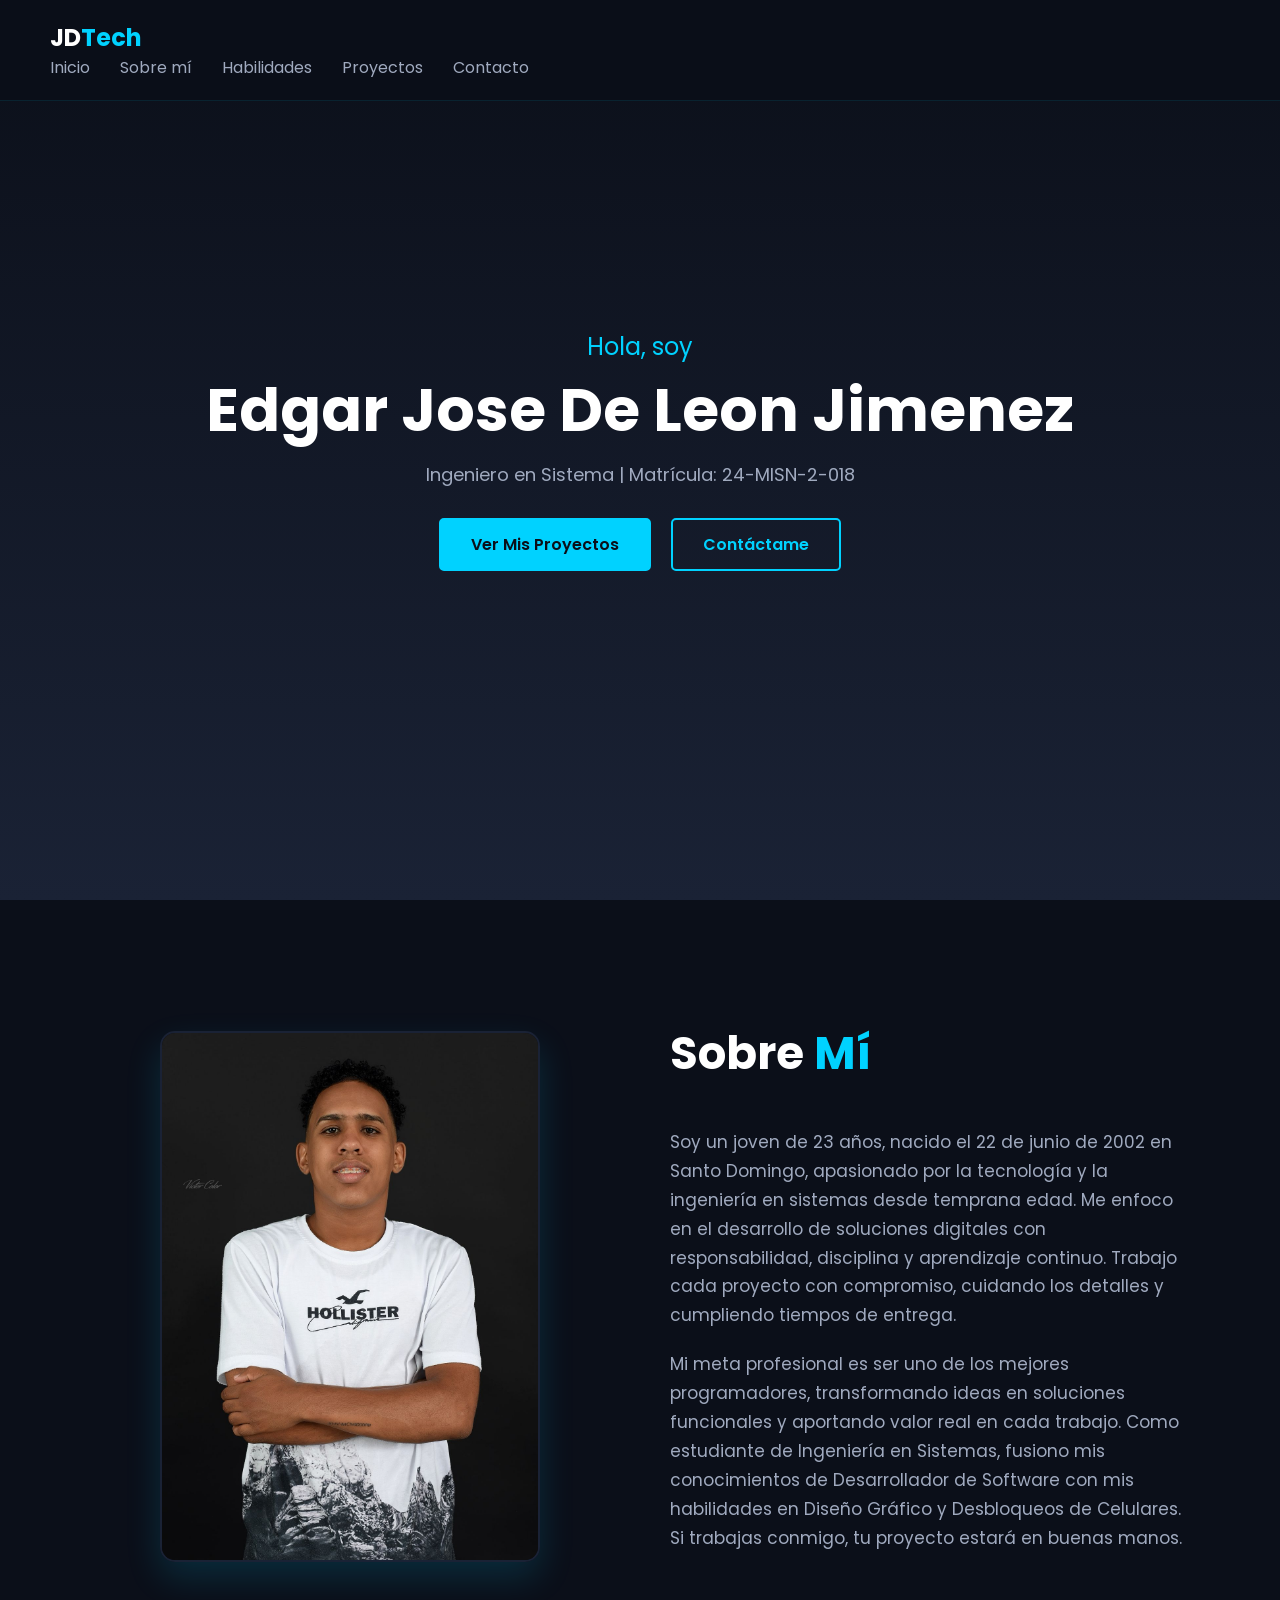
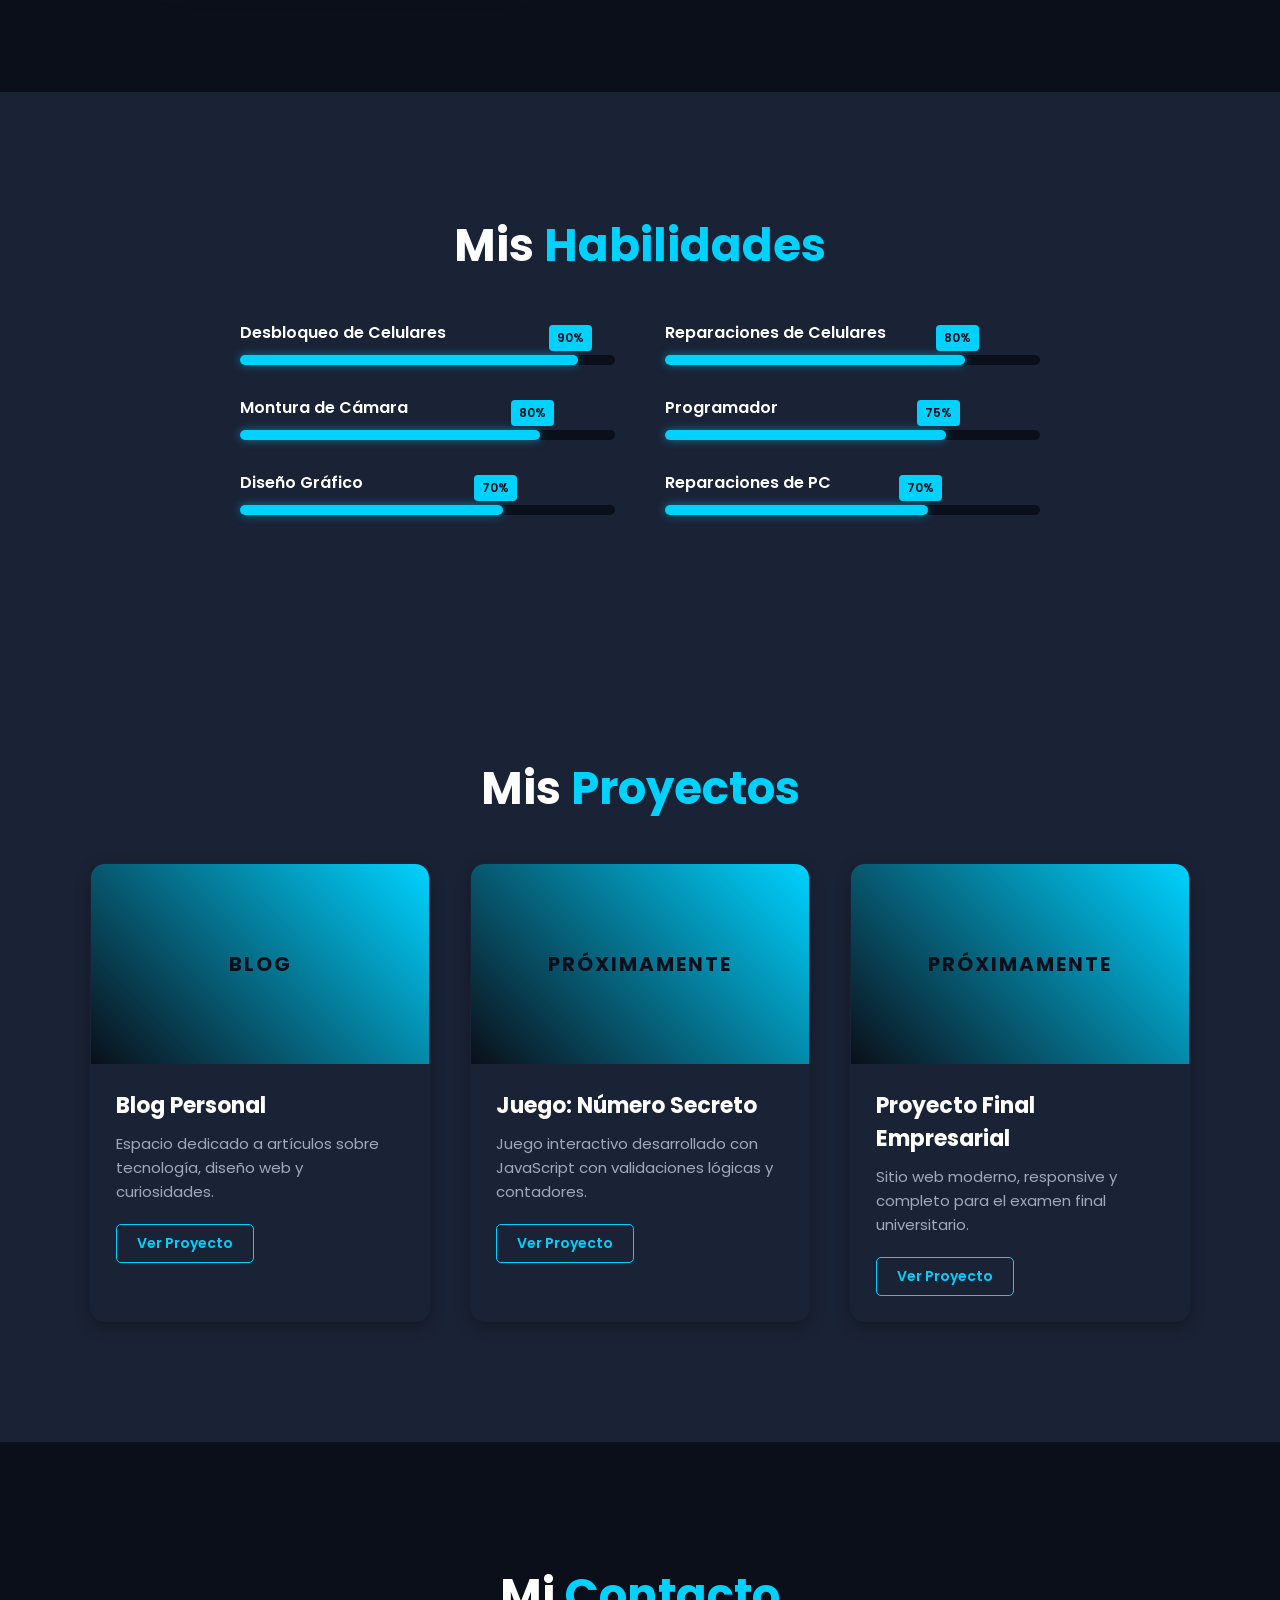
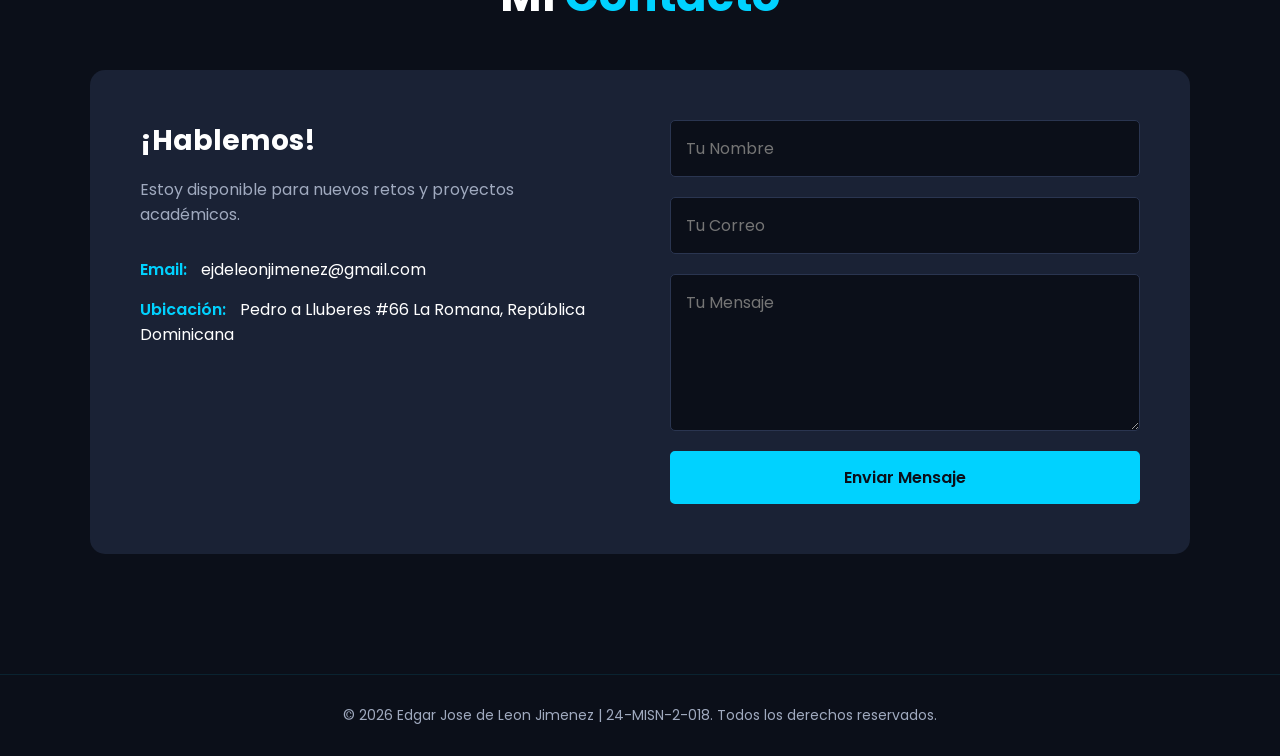
<file: index.html>
<!DOCTYPE html>
<html lang="es">
<head>
    <meta charset="UTF-8">
    <meta name="viewport" content="width=device-width, initial-scale=1.0">
    <title>JDTech | Portafolio Profesional</title>
    <link rel="preconnect" href="https://fonts.googleapis.com">
    <link rel="preconnect" href="https://fonts.gstatic.com" crossorigin>
    <link href="https://fonts.googleapis.com/css2?family=Poppins:wght@300;400;600;700&display=swap" rel="stylesheet">
    <link rel="stylesheet" href="style.css">
</head>
<body>
    <header>
        <nav>
            <div class="logo">JD<span>Tech</span></div>
            <ul class="menu">
                <li><a href="#inicio">Inicio</a></li>
                <li><a href="#sobre-mi">Sobre mí</a></li>
                <li><a href="#habilidades">Habilidades</a></li>
                <li><a href="#proyectos">Proyectos</a></li>
                <li><a href="#contacto">Contacto</a></li>
            </ul>
        </nav>
    </header>

    <main>
        <section id="inicio" class="hero">
            <div class="hero-content">
                <h2>Hola, soy</h2>
                <h1>Edgar Jose De Leon Jimenez</h1>
                <p>Ingeniero en Sistema | Matrícula: 24-MISN-2-018</p>
                <div class="botones">
                    <a href="#proyectos" class="btn-primary">Ver Mis Proyectos</a>
                    <a href="#contacto" class="btn-secondary">Contáctame</a>
                </div>
            </div>
        </section>

        <section id="sobre-mi" class="sobre-mi">
            <div class="container">
                <div class="sobre-mi-img">
                    <img src="perfil.jpg" alt="Foto de Edgar De León">
                </div>
                <div class="sobre-mi-texto">
                    <h2>Sobre <span>Mí</span></h2>
                    <p>Soy un joven de 23 años, nacido el 22 de junio de 2002 en Santo Domingo, apasionado por la tecnología y la ingeniería en sistemas desde temprana edad. Me enfoco en el desarrollo de soluciones digitales con responsabilidad, disciplina y aprendizaje continuo. Trabajo cada proyecto con compromiso, cuidando los detalles y cumpliendo tiempos de entrega.</p>
                    <p>Mi meta profesional es ser uno de los mejores programadores, transformando ideas en soluciones funcionales y aportando valor real en cada trabajo. Como estudiante de Ingeniería en Sistemas, fusiono mis conocimientos de Desarrollador de Software con mis habilidades en Diseño Gráfico y Desbloqueos de Celulares. Si trabajas conmigo, tu proyecto estará en buenas manos.</p>
                </div>
            </div>
        </section>

        <section id="habilidades" class="habilidades">
            <div class="container-habilidades">
                <h2>Mis <span>Habilidades</span></h2>
                <div class="skills-grid">
                    <div class="skill-box">
                        <span class="title">Desbloqueo de Celulares</span>
                        <div class="skill-bar">
                            <span class="skill-per" style="width: 90%;">
                                <span class="tooltip">90%</span>
                            </span>
                        </div>
                    </div>
                    <div class="skill-box">
                        <span class="title">Reparaciones de Celulares</span>
                        <div class="skill-bar">
                            <span class="skill-per" style="width: 80%;">
                                <span class="tooltip">80%</span>
                            </span>
                        </div>
                    </div>
                    <div class="skill-box">
                        <span class="title">Montura de Cámara</span>
                        <div class="skill-bar">
                            <span class="skill-per" style="width: 80%;">
                                <span class="tooltip">80%</span>
                            </span>
                        </div>
                    </div>
                    <div class="skill-box">
                        <span class="title">Programador</span>
                        <div class="skill-bar">
                            <span class="skill-per" style="width: 75%;">
                                <span class="tooltip">75%</span>
                            </span>
                        </div>
                    </div>
                    <div class="skill-box">
                        <span class="title">Diseño Gráfico</span>
                        <div class="skill-bar">
                            <span class="skill-per" style="width: 70%;">
                                <span class="tooltip">70%</span>
                            </span>
                        </div>
                    </div>
                    <div class="skill-box">
                        <span class="title">Reparaciones de PC</span>
                        <div class="skill-bar">
                            <span class="skill-per" style="width: 70%;">
                                <span class="tooltip">70%</span>
                            </span>
                        </div>
                    </div>
                </div>
            </div>
        </section>

        <section id="proyectos" class="proyectos">
            <div class="container">
                <h2>Mis <span>Proyectos</span></h2>
                <div class="proyectos-grid">
                    <div class="proyecto-card">
                        <div class="proyecto-img">
                            <span>Blog</span>
                        </div>
                        <div class="proyecto-info">
                            <h4>Blog Personal</h4>
                            <p>Espacio dedicado a artículos sobre tecnología, diseño web y curiosidades.</p>
                            <a href="blog.html" class="btn-proyecto">Ver Proyecto</a>
                        </div>
                    </div>
                    <div class="proyecto-card">
                        <div class="proyecto-img">
                            <span>Próximamente</span>
                        </div>
                        <div class="proyecto-info">
                            <h4>Juego: Número Secreto</h4>
                            <p>Juego interactivo desarrollado con JavaScript con validaciones lógicas y contadores.</p>
                            <a href="#" class="btn-proyecto">Ver Proyecto</a>
                        </div>
                    </div>
                    <div class="proyecto-card">
                        <div class="proyecto-img">
                            <span>Próximamente</span>
                        </div>
                        <div class="proyecto-info">
                            <h4>Proyecto Final Empresarial</h4>
                            <p>Sitio web moderno, responsive y completo para el examen final universitario.</p>
                            <a href="#" class="btn-proyecto">Ver Proyecto</a>
                        </div>
                    </div>
                </div>
            </div>
        </section>

        <section id="contacto" class="contacto">
            <div class="container">
                <h2>Mi <span>Contacto</span></h2>
                <div class="contacto-grid">
                    <div class="contacto-info">
                        <h3>¡Hablemos!</h3>
                        <p>Estoy disponible para nuevos retos y proyectos académicos.</p>
                        <div class="info-item">
                            <span>Email:</span> ejdeleonjimenez@gmail.com
                        </div>
                        <div class="info-item">
                            <span>Ubicación:</span> Pedro a Lluberes #66 La Romana, República Dominicana
                        </div>
                    </div>
                    <form class="contacto-form">
                        <input type="text" placeholder="Tu Nombre" required>
                        <input type="email" placeholder="Tu Correo" required>
                        <textarea placeholder="Tu Mensaje" rows="5" required></textarea>
                        <button type="submit" class="btn-primary">Enviar Mensaje</button>
                    </form>
                </div>
            </div>
        </section>
    </main>

    <footer>
        <p>&copy; 2026 Edgar Jose de Leon Jimenez | 24-MISN-2-018. Todos los derechos reservados.</p>
    </footer>
</body>
</html>
</file>
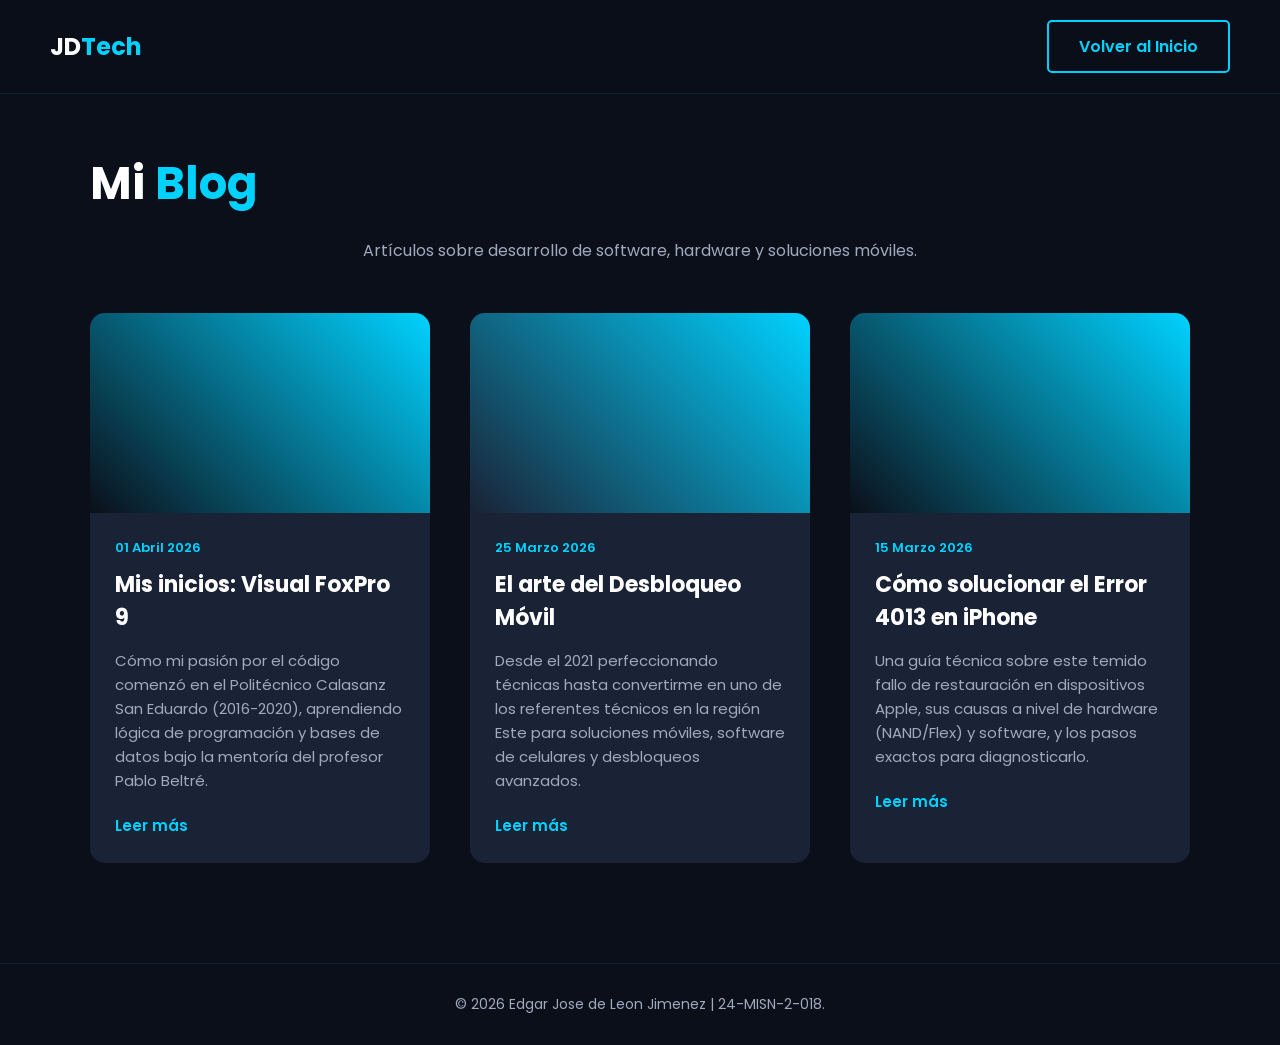
<file: blog.html>
<!DOCTYPE html>
<html lang="es">
<head>
    <meta charset="UTF-8">
    <meta name="viewport" content="width=device-width, initial-scale=1.0">
    <title>JDTech | Blog Personal</title>
    <link href="https://fonts.googleapis.com/css2?family=Poppins:wght@300;400;600;700&display=swap" rel="stylesheet">
    <link rel="stylesheet" href="style.css">
</head>
<body>
    <header>
        <div class="logo">JD<span>Tech</span></div>
        <a href="index.html" class="btn-secondary">Volver al Inicio</a>
    </header>

    <main class="blog-page">
        <div class="container">
            <h2>Mi <span>Blog</span></h2>
            <p class="blog-subtitle">Artículos sobre desarrollo de software, hardware y soluciones móviles.</p>
            
            <div class="blog-grid">
                <article class="blog-card">
                    <div class="blog-img" style="background: linear-gradient(45deg, #0b0f19, #00d2ff);"></div>
                    <div class="blog-info">
                        <span class="fecha">01 Abril 2026</span>
                        <h3>Mis inicios: Visual FoxPro 9</h3>
                        <p>Cómo mi pasión por el código comenzó en el Politécnico Calasanz San Eduardo (2016-2020), aprendiendo lógica de programación y bases de datos bajo la mentoría del profesor Pablo Beltré.</p>
                        <a href="#" class="btn-leer">Leer más</a>
                    </div>
                </article>
                
                <article class="blog-card">
                    <div class="blog-img" style="background: linear-gradient(45deg, #1a2235, #00d2ff);"></div>
                    <div class="blog-info">
                        <span class="fecha">25 Marzo 2026</span>
                        <h3>El arte del Desbloqueo Móvil</h3>
                        <p>Desde el 2021 perfeccionando técnicas hasta convertirme en uno de los referentes técnicos en la región Este para soluciones móviles, software de celulares y desbloqueos avanzados.</p>
                        <a href="#" class="btn-leer">Leer más</a>
                    </div>
                </article>

                <article class="blog-card">
                    <div class="blog-img" style="background: linear-gradient(45deg, #0b0f19, #00d2ff);"></div>
                    <div class="blog-info">
                        <span class="fecha">15 Marzo 2026</span>
                        <h3>Cómo solucionar el Error 4013 en iPhone</h3>
                        <p>Una guía técnica sobre este temido fallo de restauración en dispositivos Apple, sus causas a nivel de hardware (NAND/Flex) y software, y los pasos exactos para diagnosticarlo.</p>
                        <a href="#" class="btn-leer">Leer más</a>
                    </div>
                </article>
            </div>
        </div>
    </main>

    <footer>
        <p>&copy; 2026 Edgar Jose de Leon Jimenez | 24-MISN-2-018.</p>
    </footer>
</body>
</html>
</file>
<file: style.css>
::selection {
    background-color: #00d2ff;
    color: #0b0f19;
}

::-webkit-scrollbar {
    width: 10px;
}

::-webkit-scrollbar-track {
    background: #0b0f19;
}

::-webkit-scrollbar-thumb {
    background: #1a2235;
    border: 1px solid rgba(0, 210, 255, 0.3);
    border-radius: 5px;
}

::-webkit-scrollbar-thumb:hover {
    background: #00d2ff;
}

* {
    margin: 0;
    padding: 0;
    box-sizing: border-box;
    font-family: 'Poppins', sans-serif;
    scroll-behavior: smooth;
}

body {
    background-color: #0b0f19;
    color: #ffffff;
}

header {
    width: 100%;
    padding: 20px 50px;
    background: rgba(11, 15, 25, 0.95);
    backdrop-filter: blur(10px);
    position: fixed;
    top: 0;
    z-index: 100;
    display: flex;
    justify-content: space-between;
    align-items: center;
    border-bottom: 1px solid rgba(0, 210, 255, 0.1);
}

.logo {
    font-size: 24px;
    font-weight: 700;
    color: #ffffff;
}

.logo span {
    color: #00d2ff;
}

.menu {
    display: flex;
    list-style: none;
    gap: 30px;
}

.menu li a {
    text-decoration: none;
    color: #a0aabf;
    font-size: 16px;
    font-weight: 400;
    transition: color 0.3s ease;
}

.menu li a:hover {
    color: #00d2ff;
}

.hero {
    min-height: 100vh;
    display: flex;
    align-items: center;
    justify-content: center;
    text-align: center;
    padding: 0 20px;
    background: linear-gradient(to bottom, #0b0f19, #1a2235);
}

.hero-content h2 {
    font-size: 24px;
    color: #00d2ff;
    font-weight: 400;
    margin-bottom: 10px;
}

.hero-content h1 {
    font-size: 60px;
    font-weight: 700;
    margin-bottom: 15px;
    line-height: 1.2;
}

.hero-content p {
    font-size: 18px;
    color: #a0aabf;
    margin-bottom: 30px;
}

.botones {
    display: flex;
    gap: 20px;
    justify-content: center;
}

.btn-primary, .btn-secondary {
    padding: 12px 30px;
    border-radius: 5px;
    text-decoration: none;
    font-weight: 600;
    font-size: 16px;
    transition: all 0.3s ease;
    cursor: pointer;
}

.btn-primary {
    background-color: #00d2ff;
    color: #0b0f19;
    border: 2px solid #00d2ff;
}

.btn-primary:hover {
    background-color: transparent;
    color: #00d2ff;
    box-shadow: 0 0 15px rgba(0, 210, 255, 0.4);
}

.btn-secondary {
    background-color: transparent;
    color: #00d2ff;
    border: 2px solid #00d2ff;
}

.btn-secondary:hover {
    background-color: #00d2ff;
    color: #0b0f19;
    box-shadow: 0 0 15px rgba(0, 210, 255, 0.4);
}

.sobre-mi, .contacto {
    padding: 120px 20px;
    background-color: #0b0f19;
}

.habilidades, .proyectos {
    padding: 120px 20px;
    background-color: #1a2235;
}

.container, .container-habilidades {
    max-width: 1100px;
    margin: 0 auto;
}

.container-habilidades {
    max-width: 800px;
}

.sobre-mi .container {
    display: flex;
    align-items: center;
    justify-content: space-between;
    gap: 60px;
}

.sobre-mi-img {
    flex: 1;
    display: flex;
    justify-content: center;
}

.sobre-mi-img img {
    width: 100%;
    max-width: 380px;
    border-radius: 15px;
    box-shadow: 0 15px 35px rgba(0, 210, 255, 0.15);
    border: 2px solid #1a2235;
    transition: transform 0.3s ease, border-color 0.3s ease;
}

.sobre-mi-img img:hover {
    transform: translateY(-10px);
    border-color: #00d2ff;
}

.sobre-mi-texto {
    flex: 1;
}

h2 {
    font-size: 45px;
    margin-bottom: 40px;
    color: #ffffff;
}

.habilidades h2, .proyectos h2, .contacto h2 {
    text-align: center;
}

h2 span {
    color: #00d2ff;
}

.sobre-mi-texto p {
    font-size: 17px;
    color: #a0aabf;
    margin-bottom: 20px;
    line-height: 1.7;
}

.skills-grid {
    display: grid;
    grid-template-columns: 1fr 1fr;
    gap: 30px 50px;
}

.skill-box {
    width: 100%;
}

.skill-box .title {
    display: block;
    font-size: 16px;
    font-weight: 600;
    color: #ffffff;
    margin-bottom: 10px;
}

.skill-bar {
    height: 10px;
    width: 100%;
    background-color: #0b0f19;
    border-radius: 6px;
    position: relative;
}

.skill-per {
    position: relative;
    display: block;
    height: 100%;
    background-color: #00d2ff;
    border-radius: 6px;
    box-shadow: 0 0 10px rgba(0, 210, 255, 0.5);
    animation: progress 1.5s ease-in-out forwards;
    opacity: 0;
}

.skill-per .tooltip {
    position: absolute;
    right: -14px;
    top: -30px;
    font-size: 12px;
    font-weight: 600;
    color: #0b0f19;
    padding: 4px 8px;
    background-color: #00d2ff;
    border-radius: 4px;
    z-index: 1;
}

.skill-per .tooltip::before {
    content: "";
    position: absolute;
    left: 50%;
    bottom: -4px;
    transform: translateX(-50%);
    border-width: 5px;
    border-style: solid;
    border-color: #00d2ff transparent transparent transparent;
}

@keyframes progress {
    0% { width: 0; opacity: 1; }
    100% { opacity: 1; }
}

.proyectos-grid {
    display: grid;
    grid-template-columns: repeat(auto-fit, minmax(320px, 1fr));
    gap: 40px;
}

.proyecto-card {
    background-color: #1a2235;
    border-radius: 15px;
    overflow: hidden;
    box-shadow: 0 5px 15px rgba(0, 0, 0, 0.3);
    transition: transform 0.3s ease, box-shadow 0.3s ease;
    border: 1px solid transparent;
}

.proyecto-card:hover {
    transform: translateY(-15px);
    box-shadow: 0 15px 35px rgba(0, 210, 255, 0.15);
    border-color: rgba(0, 210, 255, 0.3);
}

.proyecto-img {
    height: 200px;
    background: linear-gradient(45deg, #0b0f19, #00d2ff);
    display: flex;
    align-items: center;
    justify-content: center;
}

.proyecto-img span {
    color: #0b0f19;
    font-weight: 700;
    font-size: 20px;
    text-transform: uppercase;
    letter-spacing: 2px;
}

.proyecto-info {
    padding: 25px;
}

.proyecto-info h4 {
    font-size: 22px;
    color: #ffffff;
    margin-bottom: 10px;
}

.proyecto-info p {
    color: #a0aabf;
    font-size: 15px;
    line-height: 1.6;
    margin-bottom: 20px;
}

.btn-proyecto {
    display: inline-block;
    padding: 8px 20px;
    background-color: transparent;
    color: #00d2ff;
    border: 1px solid #00d2ff;
    border-radius: 5px;
    text-decoration: none;
    font-size: 14px;
    font-weight: 600;
    transition: all 0.3s ease;
}

.btn-proyecto:hover {
    background-color: #00d2ff;
    color: #0b0f19;
    box-shadow: 0 0 15px rgba(0, 210, 255, 0.4);
}

.contacto-grid {
    display: grid;
    grid-template-columns: 1fr 1fr;
    gap: 60px;
    background-color: #1a2235;
    padding: 50px;
    border-radius: 15px;
}

.contacto-info h3 {
    font-size: 28px;
    margin-bottom: 15px;
    color: #ffffff;
}

.contacto-info p {
    color: #a0aabf;
    margin-bottom: 30px;
}

.info-item {
    margin-bottom: 15px;
    color: #ffffff;
    font-size: 16px;
}

.info-item span {
    color: #00d2ff;
    font-weight: 600;
    margin-right: 10px;
}

.contacto-form {
    display: flex;
    flex-direction: column;
    gap: 20px;
}

.contacto-form input, .contacto-form textarea {
    width: 100%;
    padding: 15px;
    background-color: #0b0f19;
    border: 1px solid #2a3550;
    border-radius: 5px;
    color: #ffffff;
    font-size: 16px;
    outline: none;
    transition: border-color 0.3s ease;
}

.contacto-form input:focus, .contacto-form textarea:focus {
    border-color: #00d2ff;
}

footer {
    background-color: #0b0f19;
    text-align: center;
    padding: 30px 20px;
    border-top: 1px solid rgba(0, 210, 255, 0.1);
}

footer p {
    color: #a0aabf;
    font-size: 14px;
}

@media (max-width: 900px) {
    .sobre-mi .container, .contacto-grid {
        flex-direction: column;
        grid-template-columns: 1fr;
        text-align: center;
    }
}

@media (max-width: 768px) {
    header {
        flex-direction: column;
        padding: 15px;
        gap: 15px;
    }
    
    .menu {
        flex-wrap: wrap;
        justify-content: center;
        gap: 15px;
    }

    .hero-content h1 {
        font-size: 45px;
    }

    .botones {
        flex-direction: column;
    }

    .skills-grid {
        grid-template-columns: 1fr;
    }
}

.blog-page {
    padding: 150px 20px 100px;
    min-height: 100vh;
    background-color: #0b0f19;
}

.blog-subtitle {
    text-align: center;
    color: #a0aabf;
    margin-top: -20px;
    margin-bottom: 50px;
}

.blog-grid {
    display: grid;
    grid-template-columns: repeat(auto-fit, minmax(300px, 1fr));
    gap: 40px;
}

.blog-card {
    background-color: #1a2235;
    border-radius: 15px;
    overflow: hidden;
    transition: transform 0.3s ease, box-shadow 0.3s ease;
}

.blog-card:hover {
    transform: translateY(-10px);
    box-shadow: 0 15px 35px rgba(0, 210, 255, 0.15);
}

.blog-img {
    height: 200px;
    width: 100%;
}

.blog-info {
    padding: 25px;
}

.fecha {
    font-size: 13px;
    color: #00d2ff;
    font-weight: 600;
    display: block;
    margin-bottom: 10px;
}

.blog-info h3 {
    font-size: 22px;
    color: #ffffff;
    margin-bottom: 15px;
}

.blog-info p {
    color: #a0aabf;
    font-size: 15px;
    line-height: 1.6;
    margin-bottom: 20px;
}

.btn-leer {
    color: #00d2ff;
    text-decoration: none;
    font-weight: 600;
    font-size: 15px;
    transition: color 0.3s ease;
    border-bottom: 1px solid transparent;
}

.btn-leer:hover {
    color: #ffffff;
    border-bottom: 1px solid #ffffff;
}
</file>
